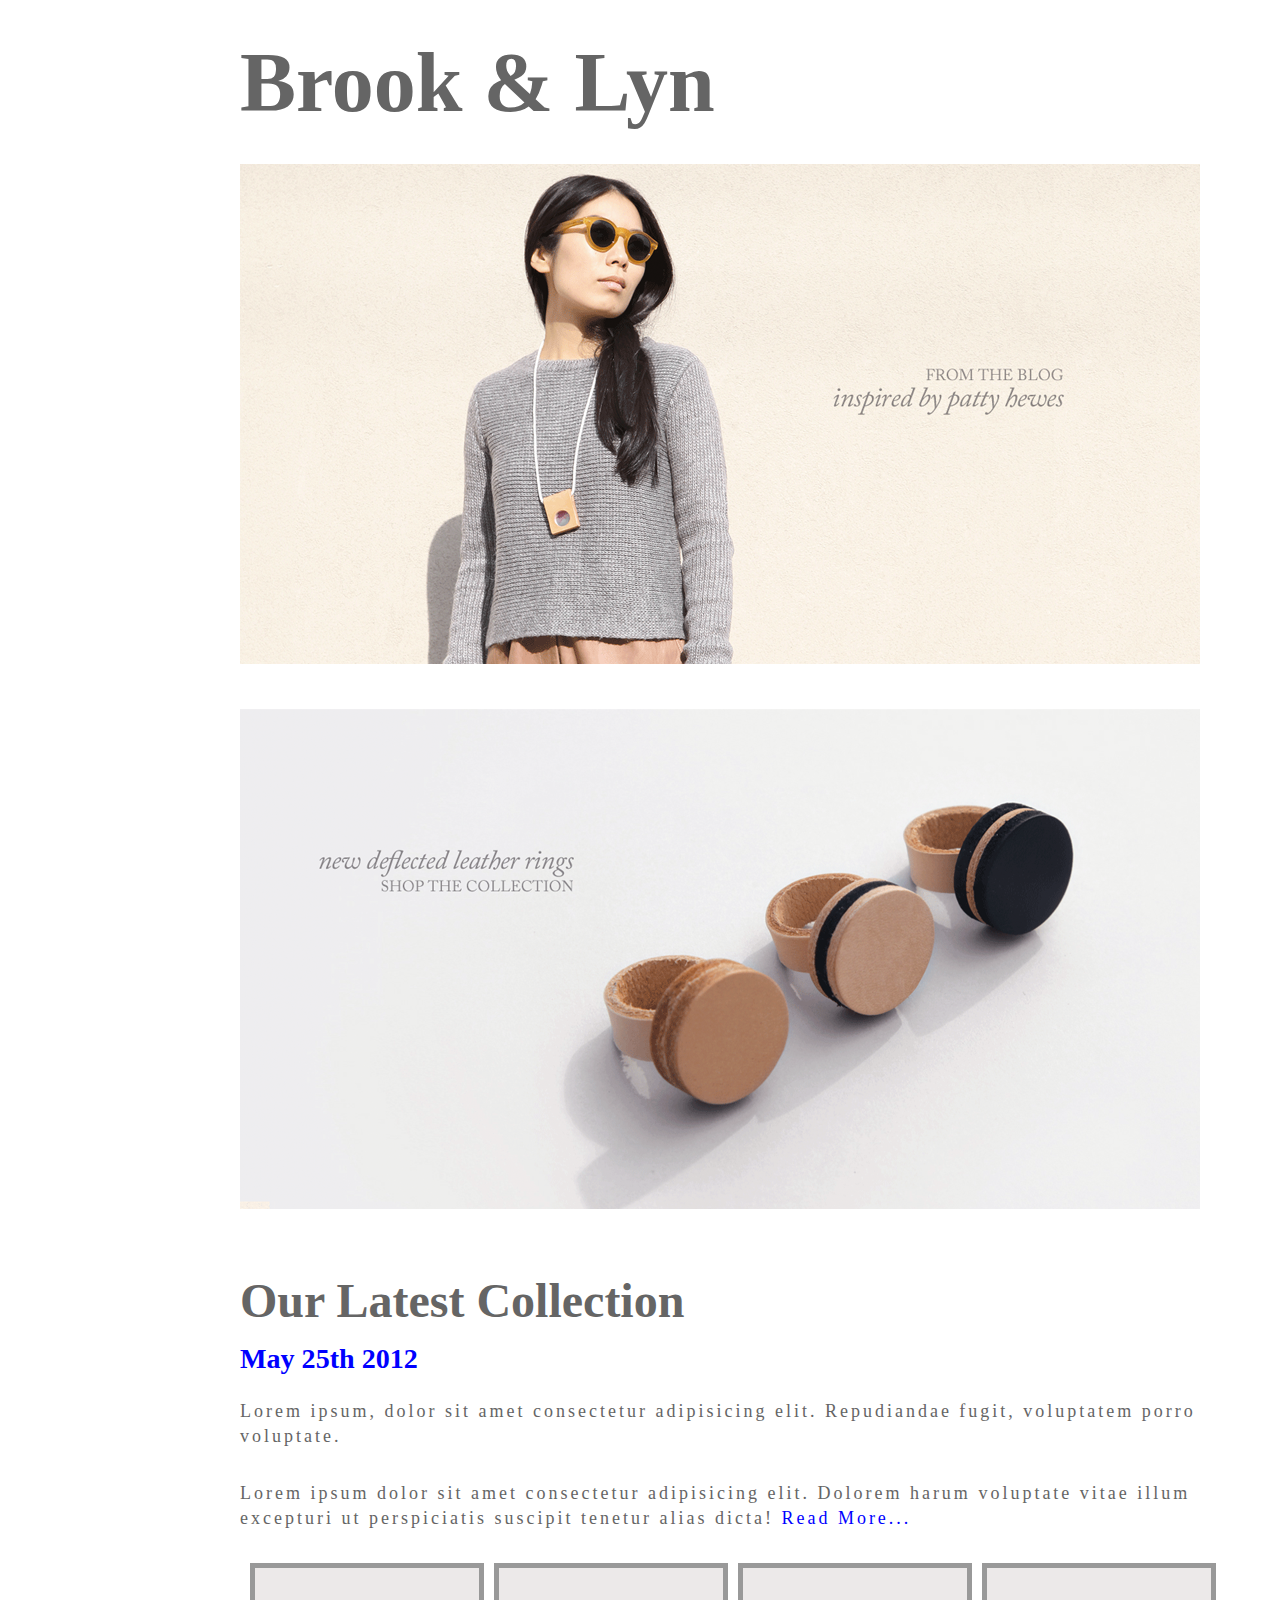
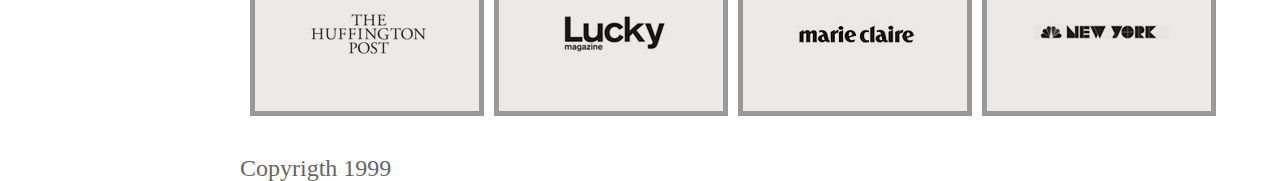
<file: brook_and_lyn_starter/index.html>
<!DOCTYPE html>
<html lang="en">
  <head>
    <meta charset="utf-8" />
    <meta name="description" content="" />
    <meta name="keywords" content="" />

    <title>Brook &amp; Lyn</title>

    <!-- external CSS link -->
    <link rel="stylesheet" href="css/normalize.css" />
    <link rel="stylesheet" href="css/style.css" />
  </head>

  <body>
    <div id="container">
      <header>
        <h2>Brook & Lyn</h2>
        <div class="img1">
          <img src="./images/home-bloghero.png" alt="img1" />
        </div>
        <div class="img2">
          <img src="./images/home-rings.png" alt="" />
        </div>
      </header>
      <section class="description">
        <h1>Our Latest Collection</h1>
        <h3>May 25th 2012</h3>
        <div>
          <p>
            Lorem ipsum, dolor sit amet consectetur adipisicing elit.
            Repudiandae fugit, voluptatem porro voluptate.
          </p>
          <p>
            Lorem ipsum dolor sit amet consectetur adipisicing elit. Dolorem
            harum voluptate vitae illum excepturi ut perspiciatis suscipit
            tenetur alias dicta! <span>Read More...</span>
          </p>
        </div>
      </section>
      <section class="press">
        <img src="./images/press-huffpost.gif" alt="huffpost" class="img3" />

        <img src="./images/press-logo_lucky.gif" alt="lucky" class="img4" />

        <img
          src="./images/press-marieclaire.gif"
          alt="marieclaire"
          class="img5"
        />

        <img
          src="./images/press-nbcnewyork.gif"
          alt="nbcnewyork"
          class="img3"
        />
      </section>
      <footer>
        Copyrigth 1999
      </footer>
    </div>
    <!-- #container -->
  </body>
</html>
</file>
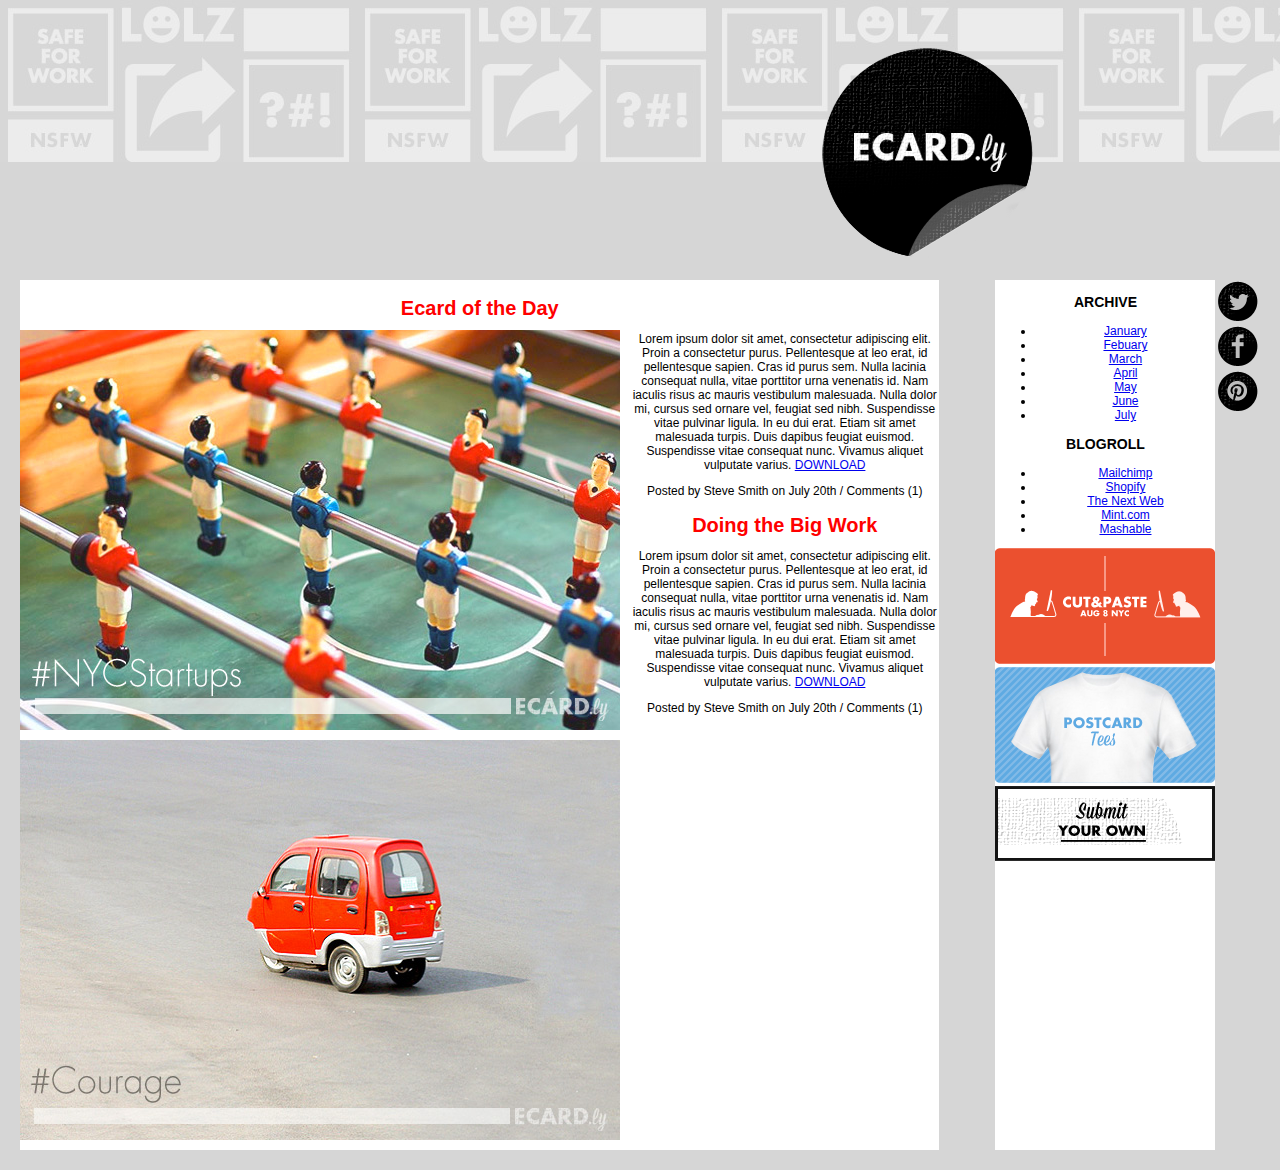
<file: starter_ecardly/index.html>
<!DOCTYPE html>
<html lang="en">
  <head>
    <meta charset="utf-8" />
    <meta name="description" content="The best in ecards" />
    <meta name="keywords" content="Ecards, comedy, gifts" />
    <title>Ecard.ly | The Best in Ecards</title>
    <link rel="stylesheet" href="css/normalize.css" />
    <link rel="stylesheet" href="css/style.css" />
  </head>
  <body>
    <div id="header">
      <h1>
        <a href="#"><img src="./images/logo.png" alt="logo"/></a>
      </h1>
    </div>
    <!-- #header -->

    <div id="container">
      <div id="main">
        <div class="post">
          <h2><a href="#">Ecard of the Day</a></h2>
          <img
            src="images/ecard-nycstartups.jpg"
            alt="NYC Startups"
            class="alignleft"
          />
          <p>
            Lorem ipsum dolor sit amet, consectetur adipiscing elit. Proin a
            consectetur purus. Pellentesque at leo erat, id pellentesque sapien.
            Cras id purus sem. Nulla lacinia consequat nulla, vitae porttitor
            urna venenatis id. Nam iaculis risus ac mauris vestibulum malesuada.
            Nulla dolor mi, cursus sed ornare vel, feugiat sed nibh. Suspendisse
            vitae pulvinar ligula. In eu dui erat. Etiam sit amet malesuada
            turpis. Duis dapibus feugiat euismod. Suspendisse vitae consequat
            nunc. Vivamus aliquet vulputate varius. <a href="#">DOWNLOAD</a>
          </p>

          <span class="post-meta">
            Posted by Steve Smith on July 20th / Comments (1)
          </span>
        </div>
        <!-- .post -->

        <div class="post">
          <h2><a href="#">Doing the Big Work</a></h2>
          <img src="images/ecard-courage.jpg" alt="Courage" class="alignleft" />
          <p>
            Lorem ipsum dolor sit amet, consectetur adipiscing elit. Proin a
            consectetur purus. Pellentesque at leo erat, id pellentesque sapien.
            Cras id purus sem. Nulla lacinia consequat nulla, vitae porttitor
            urna venenatis id. Nam iaculis risus ac mauris vestibulum malesuada.
            Nulla dolor mi, cursus sed ornare vel, feugiat sed nibh. Suspendisse
            vitae pulvinar ligula. In eu dui erat. Etiam sit amet malesuada
            turpis. Duis dapibus feugiat euismod. Suspendisse vitae consequat
            nunc. Vivamus aliquet vulputate varius. <a href="#">DOWNLOAD</a>
          </p>

          <span class="post-meta">
            Posted by Steve Smith on July 20th / Comments (1)
          </span>
        </div>
        <!-- .post -->
      </div>
      <!-- #main -->

      <div id="sidebar">
        <div class="widget">
          <h3>ARCHIVE</h3>
          <ul>
            <li><a href="#">January</a></li>
            <li><a href="#">Febuary</a></li>
            <li><a href="#">March</a></li>
            <li><a href="#">April</a></li>
            <li><a href="#">May</a></li>
            <li><a href="#">June</a></li>
            <li><a href="#">July</a></li>
          </ul>
        </div>
        <!--widget-->

        <div class="widget">
          <h3>BLOGROLL</h3>
          <ul>
            <li><a href="#">Mailchimp</a></li>
            <li><a href="#">Shopify</a></li>
            <li><a href="#">The Next Web</a></li>
            <li><a href="#">Mint.com</a></li>
            <li><a href="#">Mashable</a></li>
          </ul>
        </div>
        <!--widget-->

        <div class="widget">
          <a href="#" target="_blank">
            <img src="images/ad-cut-and-paste.gif" alt="Cut &amp; Paste" />
          </a>
        </div>
        <!--widget-->

        <div class="widget">
          <a href="#" target="_blank">
            <img src="images/ad-postcard-tee.png" alt="Postcard Tees" />
          </a>
        </div>
        <!--widget-->

        <div class="widget">
          <a href="#" target="_blank">
            <img src="images/ad-submit-your-own.png" alt="Submit Your Own" />
          </a>
        </div>
        <!--widget-->
      </div>
      <!--#sidebar-->

      <div class="clear"></div>
      <!-- clears floating CSS to add page break -->

      <footer>
        <a href="#" target="_blank">
          <img src="images/social-icon-twitter.png" alt="Twitter" />
        </a>
        <a href="#" target="_blank">
          <img src="images/social-icon-facebook.png" alt="Facebook" />
        </a>
        <a href="#" target="_blank">
          <img src="images/social-icon-pinterest.png" alt="Pinterest" />
        </a>
      </footer>
    </div>
    <!-- #container -->
  </body>
</html>
</file>
<file: brook_and_lyn_starter/css/style.css>
/*

## Style Hints:

Body Font Size = 12px
	 Line Height = 17px
	 Font Family = "Times New Roman", serif
	 Font Color = #656565

	
Link Hover Color = #20222a

GO FOR IT  :D   Don't worry about getting it exact!

*/

body {
  font-size: 24px;
  line-height: 25px;
  font-family: 'Times New Roman', Times, serif;
  color: #656565;
}
#container {
  margin-top: 30px;
  margin-left: 240px;
}

header {
  margin-bottom: 34px;
}

h2 {
  font-size: 3.5em;
}

img {
  margin-bottom: 40px;
}
.press {
  display: flex;
}

p {
  font-size: 18px;
  letter-spacing: 3px;
  margin-bottom: 32px;
}

h3,
span {
  color: blue;
}
.img3,
.img4,
.img5,
.img6 {
  flex-flow: row;
  border: 5px solid #999999;
  margin-left: 10px;
}
</file>
<file: starter_ecardly/css/style.css>
/*
Project Name: Ecard.ly
Client: General Assembly
Author: Christopher Castig | @castig
Developer @GA in NYC
*/

/* Box Model Hack */
* {
  -moz-box-sizing: border-box; /* Firexfox */
  -webkit-box-sizing: border-box; /* Safari/Chrome/iOS/Android */
  box-sizing: border-box; /* IE */
}

/* Clear fix hack */
.clearfix:after {
  content: '.';
  display: block;
  clear: both;
  visibility: hidden;
  line-height: 0;
  height: 0;
}

.clear {
  clear: both;
}

.alignright {
  float: right;
  padding: 0 0 10px 10px; /* note the padding around a right floated image */
}

.alignleft {
  float: left;
  padding: 0 10px 10px 0; /* note the padding around a left floated image */
}

/*-----------------------------------------------------------------------------
BASE STYLE
-----------------------------------------------------------------------------*/

/* ??  NOTE: These are the css selectors we used...
        feel free to use any you want! */

/* Write your CSS here! */

body {
  /*  What syles apply to all of the body contain */
  /* background? font-faimly?  etc.*/
  background-image: url(../images/background.jpg);
  background-repeat: repeat-x;
  background-color: #d6d6d6;
  font-family: Arial, Helvetica, sans-serif;
  font-size: 12px;
  text-align: center;
  padding: 20px;
}

a {
  /* How are 'a' tags styled? */
}

h1 a {
  /* What should 'a' tags WITHIN 'h1' tags look like? */
  color: red;
  text-decoration: none;
}

h2 {
  /* What should 'h2' tags look like? */
  font-size: 20px;
  margin-bottom: 10px;
}
h2 a {
  /* What should 'a' tags WITHIN 'h2' tags look like? */
  color: red;
  text-decoration: none;
}

/*-----------------------------------------------------------------------------
LAYOUT
-----------------------------------------------------------------------------*/

/* NOTE: These are the css selectors we used...
        feel free to use any you want! */

/* Center the container */
#container {
  /* ??  */
  display: flex;
}

#header {
  /* ??  */
  margin-left: 576px;
  margin-top: 25px;
}

#main {
  /* ??  */
  background-color: white;
}

.post {
  /* ??  */
}

.post-meta {
  /* ??  */
}

#sidebar {
  /* ??  */
  background-color: white;
  margin-left: 56px;
}

#sidebar .widget {
  /* ??  */
}

#sidebar ul {
  /* ??  */
}

#sidebar li {
  /* ??  */
}

#sidebar a {
  /* ??  */
}

footer {
  /* ??  */
}
</file>
